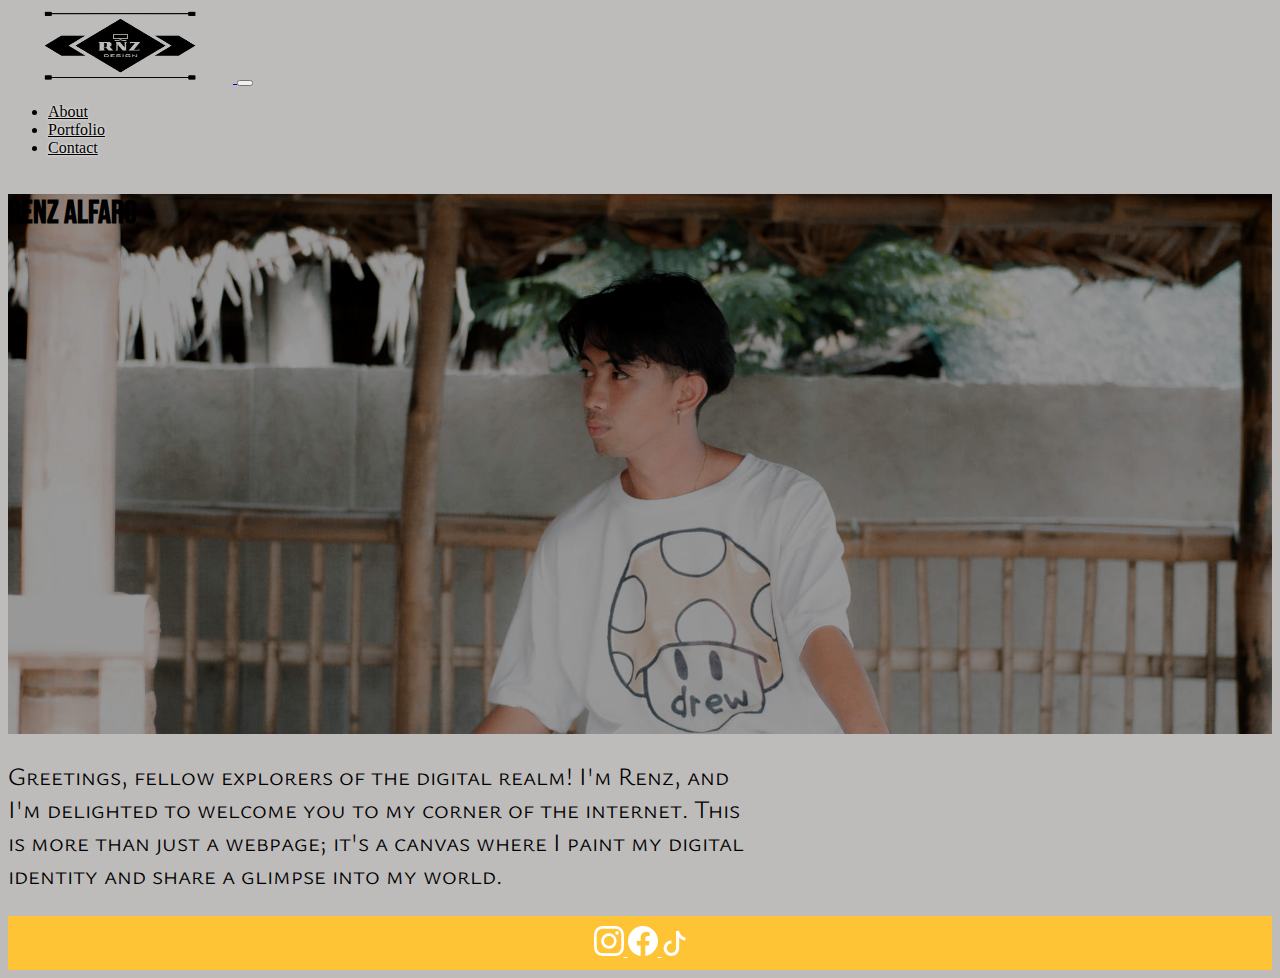
<file: index.html>
<!doctype html>
<html lang="en">
<head>
<!-- Required meta tags -->
<meta charset="u;-8">
<meta name="viewport" content="width=device-width, ini@al-scale=1">
<!-- Bootstrap CSS -->
<link rel="preconnect" href="https://fonts.googleapis.com">
<link rel="preconnect" href="https://fonts.gstatic.com" crossorigin>
<link href="https://fonts.googleapis.com/css2?family=Bebas+Neue&family=Kay+Pho+Du:wght@400;500;600;700&family=Passion+One:wght@400;700;900&family=Roboto:wght@100&family=Ysabeau+SC:wght@1;100;200;300;400;500;600&display=swap" rel="stylesheet">
<link href="https://cdn.jsdelivr.net/npm/bootstrap@5.3.2/dist/css/bootstrap.min.css" rel="stylesheet" integrity="sha384-T3c6CoIi6uLrA9TneNEoa7RxnatzjcDSCmG1MXxSR1GAsXEV/Dwwykc2MPK8M2HN" crossorigin="anonymous">
<link rel="stylesheet" type="text/css" href="starter.css">
<title></title>
</head>
<body>
<div class="container px-0">
<nav class="navbar navbar-expand-lg navbar-light">
<div class="container">
<a class="navbar-brand" href="index.html">
	<img src="Rlogo.png" width="225" height="75" alt="">
	<span class="d-none"></span>
</a> 
 <button class="navbar-toggler"
type="buGon"
data-bs-toggle="collapse"
data-bs-target="#navbarNav"
aria-controls="navbarNav"
aria-expanded="false"
aria-label="Toggle Naviga@on"

<span class="navbar-toggler-icon"></span>
</button>
<div class="collapse navbar-collapse" id="navbarNav">
<ul class="navbar-nav ms-auto text-center">
<li class="nav-item">
<a href="about.html" class="nav-link">About</a>
</li>

<li class="nav-item">
<a href="portfolio.html" class="nav-link">Portfolio</a>
</li>
<li class="nav-item">
<a href="contact.html" class="nav-link">Contact</a>
</li>
</ul>
</div>
</nav>
</div>
<main>
	<header style="background-image: url('IMAGE.jpg')";
	>
		<div class="color-overlay d-flex justify-content-center align-items-center">
			<h1>RENZ ALFARO</h1>
		</div>
	</header>
	<div class="singleCol mx-auto my-5">
		<div class="container">
			<h2 class="text-center"></h2>
			<p class="lead">
				Greetings, fellow explorers of the digital realm! I'm Renz, and I'm delighted to welcome you to my corner of the internet. This is more than just a webpage; it's a canvas where I paint my digital identity and share a glimpse into my world.
				
			</p>
			<p>
				
			</p>
			<p>
				
			</p>
		</div>
	</div>
</main>
<footer class="py-5">
	<div class="d-flex flex-row justify-content-center">
		
		</a>
		<a href="https://www.instagram.com/renxzismy_name/" class="me-4">
			<svg xmlns="http://www.w3.org/2000/svg" width="30" height="30" fill="currentColor" class="bi bi-instagram" viewBox="0 0 16 16">
  <path d="M8 0C5.829 0 5.556.01 4.703.048 3.85.088 3.269.222 2.76.42a3.917 3.917 0 0 0-1.417.923A3.927 3.927 0 0 0 .42 2.76C.222 3.268.087 3.85.048 4.7.01 5.555 0 5.827 0 8.001c0 2.172.01 2.444.048 3.297.04.852.174 1.433.372 1.942.205.526.478.972.923 1.417.444.445.89.719 1.416.923.51.198 1.09.333 1.942.372C5.555 15.99 5.827 16 8 16s2.444-.01 3.298-.048c.851-.04 1.434-.174 1.943-.372a3.916 3.916 0 0 0 1.416-.923c.445-.445.718-.891.923-1.417.197-.509.332-1.09.372-1.942C15.99 10.445 16 10.173 16 8s-.01-2.445-.048-3.299c-.04-.851-.175-1.433-.372-1.941a3.926 3.926 0 0 0-.923-1.417A3.911 3.911 0 0 0 13.24.42c-.51-.198-1.092-.333-1.943-.372C10.443.01 10.172 0 7.998 0h.003zm-.717 1.442h.718c2.136 0 2.389.007 3.232.046.78.035 1.204.166 1.486.275.373.145.64.319.92.599.28.28.453.546.598.92.11.281.24.705.275 1.485.039.843.047 1.096.047 3.231s-.008 2.389-.047 3.232c-.035.78-.166 1.203-.275 1.485a2.47 2.47 0 0 1-.599.919c-.28.28-.546.453-.92.598-.28.11-.704.24-1.485.276-.843.038-1.096.047-3.232.047s-2.39-.009-3.233-.047c-.78-.036-1.203-.166-1.485-.276a2.478 2.478 0 0 1-.92-.598 2.48 2.48 0 0 1-.6-.92c-.109-.281-.24-.705-.275-1.485-.038-.843-.046-1.096-.046-3.233 0-2.136.008-2.388.046-3.231.036-.78.166-1.204.276-1.486.145-.373.319-.64.599-.92.28-.28.546-.453.92-.598.282-.11.705-.24 1.485-.276.738-.034 1.024-.044 2.515-.045v.002zm4.988 1.328a.96.96 0 1 0 0 1.92.96.96 0 0 0 0-1.92zm-4.27 1.122a4.109 4.109 0 1 0 0 8.217 4.109 4.109 0 0 0 0-8.217zm0 1.441a2.667 2.667 0 1 1 0 5.334 2.667 2.667 0 0 1 0-5.334z"/>
</svg>
		</a>

		<a href="https://www.facebook.com/renz.alfaro.35" class="me-4">
			<svg xmlns="http://www.w3.org/2000/svg" width="30" height="30" fill="currentColor" class="bi bi-facebook" viewBox="0 0 16 16">
				<path d="M16 8.049c0-4.446-3.582-8.05-8-8.05C3.58 0-.002 3.603-.002 8.05c0 4.017 2.926 7.347 6.75 7.951v-5.625h-2.03V8.05H6.75V6.275c0-2.017 1.195-3.131 3.022-3.131.876 0 1.791.157 1.791.157v1.98h-1.009c-.993 0-1.303.621-1.303 1.258v1.51h2.218l-.354 2.326H9.25V16c3.824-.604 6.75-3.934 6.75-7.951"/>
			  </svg>
		</a>

		<a href="https://www.tiktok.com/@mist_ken?is_from_webapp=1&sender_device=pc" class="me-4">
			<svg xmlns="http://www.w3.org/2000/svg" width="25" height="25" fill="currentColor" class="bi bi-tiktok" viewBox="0 0 16 16">
				<path d="M9 0h1.98c.144.715.54 1.617 1.235 2.512C12.895 3.389 13.797 4 15 4v2c-1.753 0-3.07-.814-4-1.829V11a5 5 0 1 1-5-5v2a3 3 0 1 0 3 3z"/>
			  </svg>
		</a>
	</div>
</footer>

<!-- Op@onal JavaScript; choose one of the two! -->
<!-- Op@on 1: Bootstrap Bundle with Popper -->
<script src="https://cdn.jsdelivr.net/npm/bootstrap@5.3.2/dist/js/bootstrap.bundle.min.js" integrity="sha384-C6RzsynM9kWDrMNeT87bh95OGNyZPhcTNXj1NW7RuBCsyN/o0jlpcV8Qyq46cDfL" crossorigin="anonymous"></script>
<!-- Op@on 2: Separate Popper and Bootstrap JS -->
<!--
<script src="hGps://cdn.jsdelivr.net/npm/@popperjs/core@2.9.2/dist/umd/popper.min.js"
integrity="sha384-
IQsoLXl5PILFhosVNubq5LC7Qb9DXgDA9i+tQ8Zj3iwWAwPtgFTxbJ8NT4GN1R8p"
crossorigin="anonymous"></script>
<script src="hGps://cdn.jsdelivr.net/npm/bootstrap@5.0.1/dist/js/bootstrap.min.js"
integrity="sha384-
Atwg2Pkwv9vp0ygtn1JAojH0nYbwNJLPhwyoVbhoPwBhjQPR5VtM2+xf0Uwh9KtT"
crossorigin="anonymous"></script>
-->
</body>
</html>
</file>
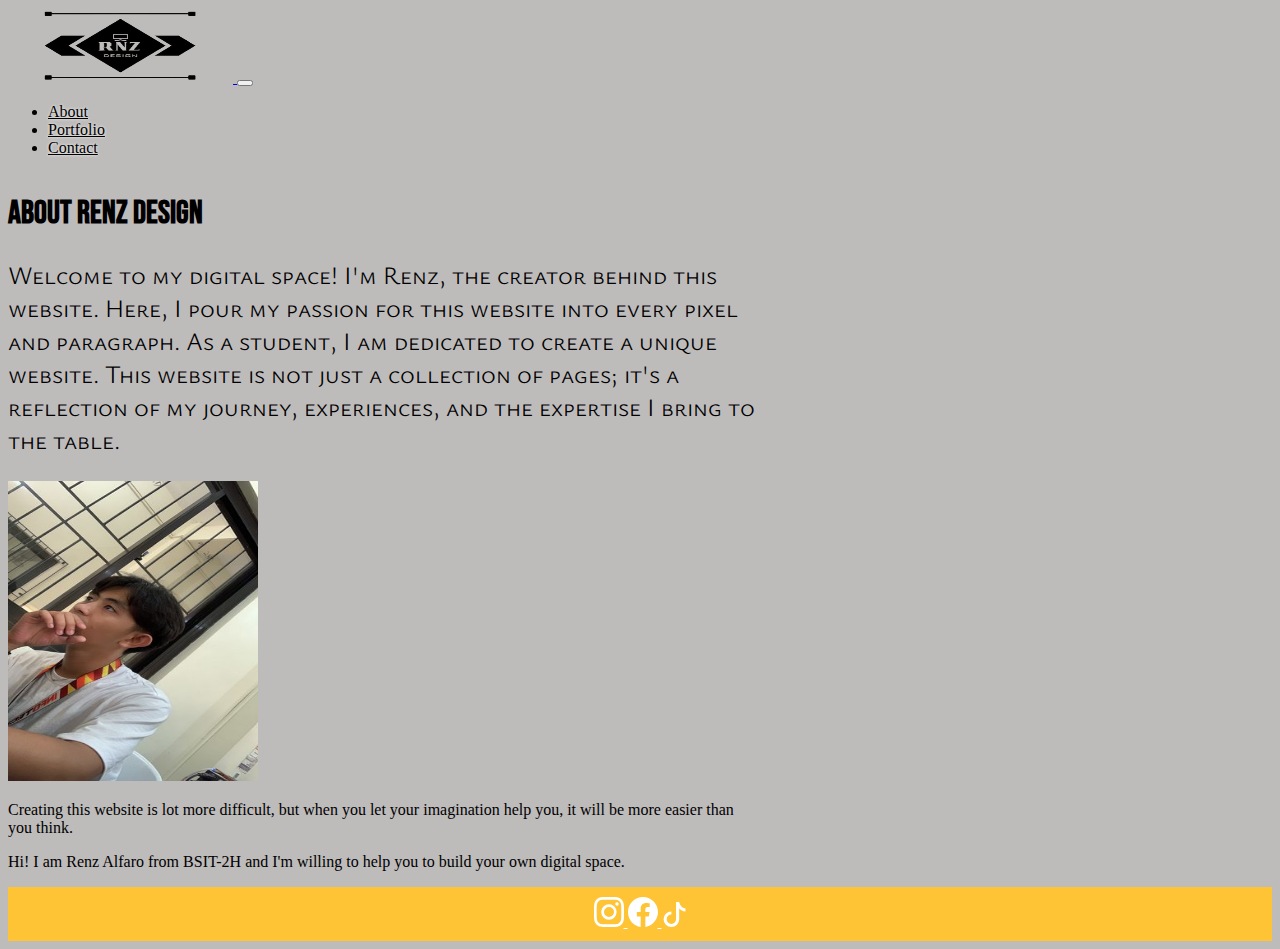
<file: about.html>
<!doctype html>
<html lang="en">
<head>
<!-- Required meta tags -->
<meta charset="u;-8">
<meta name="viewport" content="width=device-width, ini@al-scale=1">
<!-- Bootstrap CSS -->
<link rel="preconnect" href="https://fonts.googleapis.com">
<link rel="preconnect" href="https://fonts.gstatic.com" crossorigin>
<link href="https://fonts.googleapis.com/css2?family=Bebas+Neue&family=Kay+Pho+Du:wght@400;500;600;700&family=Passion+One:wght@400;700;900&family=Roboto:wght@100&family=Ysabeau+SC:wght@1;100;200;300;400;500;600&display=swap" rel="stylesheet">
<link href="https://cdn.jsdelivr.net/npm/bootstrap@5.3.2/dist/css/bootstrap.min.css" rel="stylesheet" integrity="sha384-T3c6CoIi6uLrA9TneNEoa7RxnatzjcDSCmG1MXxSR1GAsXEV/Dwwykc2MPK8M2HN" crossorigin="anonymous">
<link rel="stylesheet" type="text/css" href="starter.css">
<title></title>
</head>
<body>
<div class="container px-0">
<nav class="navbar navbar-expand-lg navbar-light">
<div class="container">
<a class="navbar-brand" href="index.html">
<img src="Rlogo.png" width="225" height="75" alt="">
<span class="d-none"></span>
</a>
 <button class="navbar-toggler"
type="buGon"
data-bs-toggle="collapse"
data-bs-target="#navbarNav"
aria-controls="navbarNav"
aria-expanded="false"
aria-label="Toggle Naviga@on"

<span class="navbar-toggler-icon"></span>
</button>
<div class="collapse navbar-collapse" id="navbarNav">
<ul class="navbar-nav ms-auto text-center">
<li class="nav-item">
<a href="about.html" class="nav-link active">About</a>
</li>

<li class="nav-item">
<a href="portfolio.html" class="nav-link">Portfolio</a>
</li>
<li class="nav-item">
<a href="contact.html" class="nav-link">Contact</a>
</li>
</ul>
</div>
</nav>
</div>
<main>
	<div class="singleCol mx-auto my-2 my-md-4">
		<div class="container overflow-hidden">
			<h1>About Renz Design</h1>
			<p class="lead">Welcome to my digital space! I'm Renz, the creator behind this website. Here, I pour my passion for this website into every pixel and paragraph. As a student, I am dedicated to create a unique website. This website is not just a collection of pages; it's a reflection of my journey, experiences, and the expertise I bring to the table.
				
			</p>
			<p class="text-center">
				<img src="pic.jpg" width="300" height="300" alt="Jon Smith Portrait" class="float-sm-none float-md-end">
			</p>
			<p>Creating this website is lot more difficult, but when you let your imagination help you, it will be more easier than you think.
				
			</p>
			<p>Hi! I am Renz Alfaro from BSIT-2H and I'm willing to help you to build your own digital space. 
				
			</p>
		</div>
	</div>
</main>

<footer class="py-5">
	<div class="d-flex flex-row justify-content-center">
		<a href="https://www.instagram.com/renxzismy_name/" class="me-4">
			<svg xmlns="http://www.w3.org/2000/svg" width="30" height="30" fill="currentColor" class="bi bi-instagram" viewBox="0 0 16 16">
  <path d="M8 0C5.829 0 5.556.01 4.703.048 3.85.088 3.269.222 2.76.42a3.917 3.917 0 0 0-1.417.923A3.927 3.927 0 0 0 .42 2.76C.222 3.268.087 3.85.048 4.7.01 5.555 0 5.827 0 8.001c0 2.172.01 2.444.048 3.297.04.852.174 1.433.372 1.942.205.526.478.972.923 1.417.444.445.89.719 1.416.923.51.198 1.09.333 1.942.372C5.555 15.99 5.827 16 8 16s2.444-.01 3.298-.048c.851-.04 1.434-.174 1.943-.372a3.916 3.916 0 0 0 1.416-.923c.445-.445.718-.891.923-1.417.197-.509.332-1.09.372-1.942C15.99 10.445 16 10.173 16 8s-.01-2.445-.048-3.299c-.04-.851-.175-1.433-.372-1.941a3.926 3.926 0 0 0-.923-1.417A3.911 3.911 0 0 0 13.24.42c-.51-.198-1.092-.333-1.943-.372C10.443.01 10.172 0 7.998 0h.003zm-.717 1.442h.718c2.136 0 2.389.007 3.232.046.78.035 1.204.166 1.486.275.373.145.64.319.92.599.28.28.453.546.598.92.11.281.24.705.275 1.485.039.843.047 1.096.047 3.231s-.008 2.389-.047 3.232c-.035.78-.166 1.203-.275 1.485a2.47 2.47 0 0 1-.599.919c-.28.28-.546.453-.92.598-.28.11-.704.24-1.485.276-.843.038-1.096.047-3.232.047s-2.39-.009-3.233-.047c-.78-.036-1.203-.166-1.485-.276a2.478 2.478 0 0 1-.92-.598 2.48 2.48 0 0 1-.6-.92c-.109-.281-.24-.705-.275-1.485-.038-.843-.046-1.096-.046-3.233 0-2.136.008-2.388.046-3.231.036-.78.166-1.204.276-1.486.145-.373.319-.64.599-.92.28-.28.546-.453.92-.598.282-.11.705-.24 1.485-.276.738-.034 1.024-.044 2.515-.045v.002zm4.988 1.328a.96.96 0 1 0 0 1.92.96.96 0 0 0 0-1.92zm-4.27 1.122a4.109 4.109 0 1 0 0 8.217 4.109 4.109 0 0 0 0-8.217zm0 1.441a2.667 2.667 0 1 1 0 5.334 2.667 2.667 0 0 1 0-5.334z"/>
</svg>
		</a>

		<a href="https://www.facebook.com/renz.alfaro.35" class="me-4">
			<svg xmlns="http://www.w3.org/2000/svg" width="30" height="30" fill="currentColor" class="bi bi-facebook" viewBox="0 0 16 16">
				<path d="M16 8.049c0-4.446-3.582-8.05-8-8.05C3.58 0-.002 3.603-.002 8.05c0 4.017 2.926 7.347 6.75 7.951v-5.625h-2.03V8.05H6.75V6.275c0-2.017 1.195-3.131 3.022-3.131.876 0 1.791.157 1.791.157v1.98h-1.009c-.993 0-1.303.621-1.303 1.258v1.51h2.218l-.354 2.326H9.25V16c3.824-.604 6.75-3.934 6.75-7.951"/>
			  </svg>
		</a>

		<a href="https://www.tiktok.com/@mist_ken?is_from_webapp=1&sender_device=pc" class="me-4">
			<svg xmlns="http://www.w3.org/2000/svg" width="25" height="25" fill="currentColor" class="bi bi-tiktok" viewBox="0 0 16 16">
				<path d="M9 0h1.98c.144.715.54 1.617 1.235 2.512C12.895 3.389 13.797 4 15 4v2c-1.753 0-3.07-.814-4-1.829V11a5 5 0 1 1-5-5v2a3 3 0 1 0 3 3z"/>
			  </svg>
		</a>
		</a>
	</div>
</footer>

<!-- Op@onal JavaScript; choose one of the two! -->
<!-- Op@on 1: Bootstrap Bundle with Popper -->
<script src="https://cdn.jsdelivr.net/npm/bootstrap@5.3.2/dist/js/bootstrap.bundle.min.js" integrity="sha384-C6RzsynM9kWDrMNeT87bh95OGNyZPhcTNXj1NW7RuBCsyN/o0jlpcV8Qyq46cDfL" crossorigin="anonymous"></script>
<!-- Op@on 2: Separate Popper and Bootstrap JS -->
<!--
<script src="hGps://cdn.jsdelivr.net/npm/@popperjs/core@2.9.2/dist/umd/popper.min.js"
integrity="sha384-
IQsoLXl5PILFhosVNubq5LC7Qb9DXgDA9i+tQ8Zj3iwWAwPtgFTxbJ8NT4GN1R8p"
crossorigin="anonymous"></script>
<script src="hGps://cdn.jsdelivr.net/npm/bootstrap@5.0.1/dist/js/bootstrap.min.js"
integrity="sha384-
Atwg2Pkwv9vp0ygtn1JAojH0nYbwNJLPhwyoVbhoPwBhjQPR5VtM2+xf0Uwh9KtT"
crossorigin="anonymous"></script>
-->
</body>
</html>
</file>
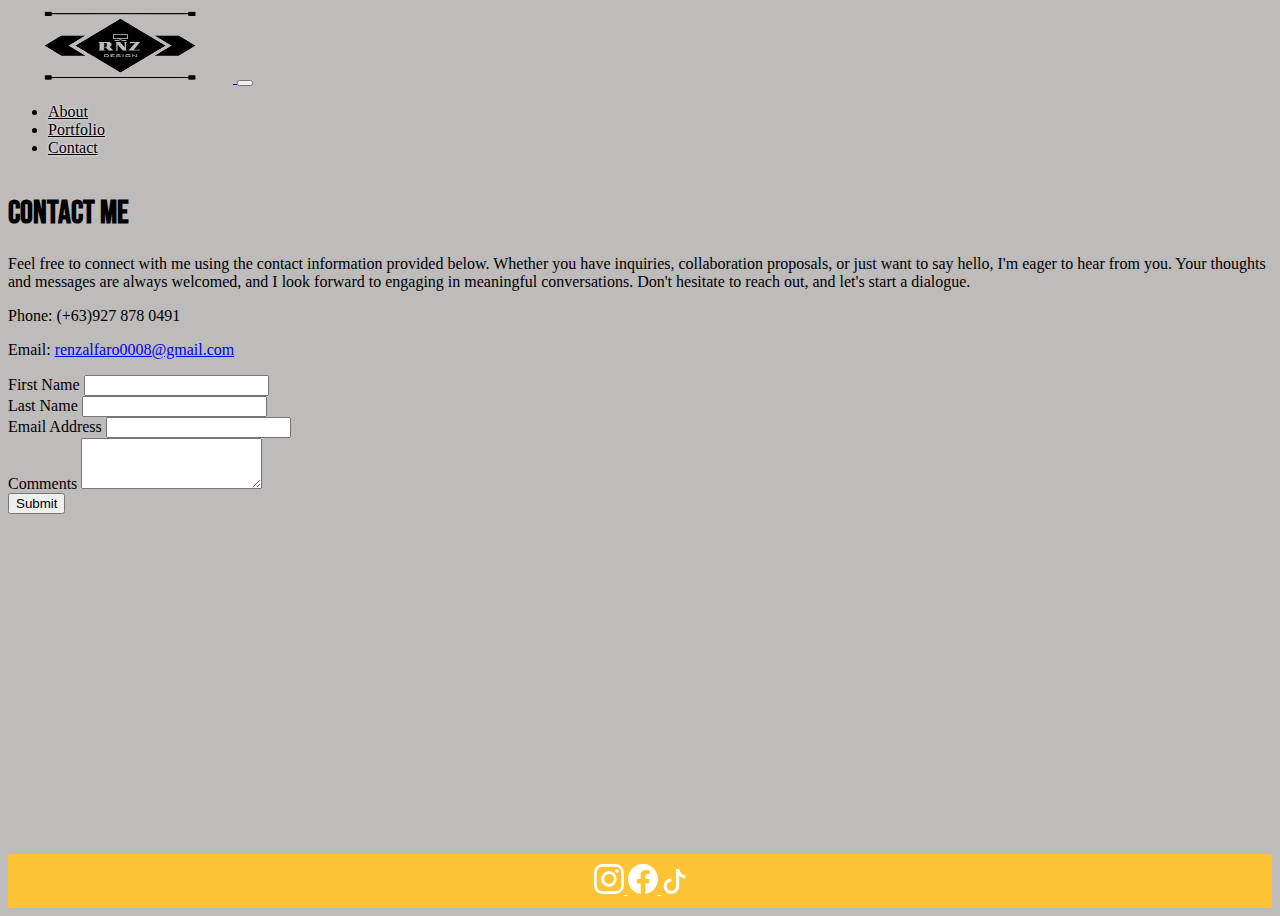
<file: contact.html>
<!doctype html>
<html lang="en">
<head>
<!-- Required meta tags -->
<meta charset="u;-8">
<meta name="viewport" content="width=device-width, ini@al-scale=1">
<!-- Bootstrap CSS -->
<link rel="preconnect" href="https://fonts.googleapis.com">
<link rel="preconnect" href="https://fonts.gstatic.com" crossorigin>
<link href="https://fonts.googleapis.com/css2?family=Bebas+Neue&family=Kay+Pho+Du:wght@400;500;600;700&family=Passion+One:wght@400;700;900&family=Roboto:wght@100&family=Ysabeau+SC:wght@1;100;200;300;400;500;600&display=swap" rel="stylesheet">
<link href="https://cdn.jsdelivr.net/npm/bootstrap@5.3.2/dist/css/bootstrap.min.css" rel="stylesheet" integrity="sha384-T3c6CoIi6uLrA9TneNEoa7RxnatzjcDSCmG1MXxSR1GAsXEV/Dwwykc2MPK8M2HN" crossorigin="anonymous">
<link rel="stylesheet" type="text/css" href="starter.css">
<title></title>
</head>
<body>
<div class="container px-0">
<nav class="navbar navbar-expand-lg navbar-light">
<div class="container">
<a class="navbar-brand" href="index.html">
	<img src="Rlogo.png" width="225" height="75" alt="">
	<span class="d-none"></span>
</a>
 <button class="navbar-toggler"
type="buGon"
data-bs-toggle="collapse"
data-bs-target="#navbarNav"
aria-controls="navbarNav"
aria-expanded="false"
aria-label="Toggle Naviga@on"

<span class="navbar-toggler-icon"></span>
</button>
<div class="collapse navbar-collapse" id="navbarNav">
<ul class="navbar-nav ms-auto text-center">
<li class="nav-item">
<a href="about.html" class="nav-link">About</a>
</li>

<li class="nav-item">
<a href="portfolio.html" class="nav-link">Portfolio</a>
</li>
<li class="nav-item">
<a href="contact.html" class="nav-link active">Contact</a>
</li>
</ul>
</div>
</nav>
</div>
<main>
	<div class="container my-2">
		<h1>Contact Me</h1>
		<div class="row g-5">
			<div class="col-md-6">
				<p>Feel free to connect with me using the contact information provided below. Whether you have inquiries, collaboration proposals, or just want to say hello, I'm eager to hear from you. Your thoughts and messages are always welcomed, and I look forward to engaging in meaningful conversations. Don't hesitate to reach out, and let's start a dialogue.</p>
				<p>Phone: (+63)927 878 0491 </p>
				</p>
				<p>Email: <a href="mailto:renzalfaro0008@gmail.com">renzalfaro0008@gmail.com</a></p>
			</div>
			<div class="col-md-6">
				<form>
					<div class="row g-2">
						<div class="col-12 col-lg-6">
							<label for="firstName" class="form-label">First Name</label>
							<input type="text" name="first-name" class="form-control" id="firstName">
						</div>
						<div class="col-12 col-lg-6">
							<label for="lirstName" class="form-label">Last Name</label>
							<input type="text" name="last-name" class="form-control" id="lastName">
						</div>
						<div class="col-12">
							<label for="email" class="form-label">Email Address</label>
							<input type="email" name="email" class="form-control" id="email">
						</div>
						<div class="col-12">
							<label for="comments" class="form-label">Comments</label>
							<textarea class="form-control" name="comments" id="comments" rows="3"></textarea>
						</div>
						<div class="col-12 mb-1">
							<button type="submit" class="btn btn-primary">Submit</button>
						</div>
					</div>
				</form>
			</div>
		</div>
	</div>
</main>


<footer class="py-5">
	<div class="d-flex flex-row justify-content-center">
        <a href="https://www.instagram.com/renxzismy_name/" class="me-4">
			<svg xmlns="http://www.w3.org/2000/svg" width="30" height="30" fill="currentColor" class="bi bi-instagram" viewBox="0 0 16 16">
  <path d="M8 0C5.829 0 5.556.01 4.703.048 3.85.088 3.269.222 2.76.42a3.917 3.917 0 0 0-1.417.923A3.927 3.927 0 0 0 .42 2.76C.222 3.268.087 3.85.048 4.7.01 5.555 0 5.827 0 8.001c0 2.172.01 2.444.048 3.297.04.852.174 1.433.372 1.942.205.526.478.972.923 1.417.444.445.89.719 1.416.923.51.198 1.09.333 1.942.372C5.555 15.99 5.827 16 8 16s2.444-.01 3.298-.048c.851-.04 1.434-.174 1.943-.372a3.916 3.916 0 0 0 1.416-.923c.445-.445.718-.891.923-1.417.197-.509.332-1.09.372-1.942C15.99 10.445 16 10.173 16 8s-.01-2.445-.048-3.299c-.04-.851-.175-1.433-.372-1.941a3.926 3.926 0 0 0-.923-1.417A3.911 3.911 0 0 0 13.24.42c-.51-.198-1.092-.333-1.943-.372C10.443.01 10.172 0 7.998 0h.003zm-.717 1.442h.718c2.136 0 2.389.007 3.232.046.78.035 1.204.166 1.486.275.373.145.64.319.92.599.28.28.453.546.598.92.11.281.24.705.275 1.485.039.843.047 1.096.047 3.231s-.008 2.389-.047 3.232c-.035.78-.166 1.203-.275 1.485a2.47 2.47 0 0 1-.599.919c-.28.28-.546.453-.92.598-.28.11-.704.24-1.485.276-.843.038-1.096.047-3.232.047s-2.39-.009-3.233-.047c-.78-.036-1.203-.166-1.485-.276a2.478 2.478 0 0 1-.92-.598 2.48 2.48 0 0 1-.6-.92c-.109-.281-.24-.705-.275-1.485-.038-.843-.046-1.096-.046-3.233 0-2.136.008-2.388.046-3.231.036-.78.166-1.204.276-1.486.145-.373.319-.64.599-.92.28-.28.546-.453.92-.598.282-.11.705-.24 1.485-.276.738-.034 1.024-.044 2.515-.045v.002zm4.988 1.328a.96.96 0 1 0 0 1.92.96.96 0 0 0 0-1.92zm-4.27 1.122a4.109 4.109 0 1 0 0 8.217 4.109 4.109 0 0 0 0-8.217zm0 1.441a2.667 2.667 0 1 1 0 5.334 2.667 2.667 0 0 1 0-5.334z"/>
</svg>
		</a>

		<a href="https://www.facebook.com/renz.alfaro.35" class="me-4">
			<svg xmlns="http://www.w3.org/2000/svg" width="30" height="30" fill="currentColor" class="bi bi-facebook" viewBox="0 0 16 16">
				<path d="M16 8.049c0-4.446-3.582-8.05-8-8.05C3.58 0-.002 3.603-.002 8.05c0 4.017 2.926 7.347 6.75 7.951v-5.625h-2.03V8.05H6.75V6.275c0-2.017 1.195-3.131 3.022-3.131.876 0 1.791.157 1.791.157v1.98h-1.009c-.993 0-1.303.621-1.303 1.258v1.51h2.218l-.354 2.326H9.25V16c3.824-.604 6.75-3.934 6.75-7.951"/>
			  </svg>
		</a>

		<a href="https://www.tiktok.com/@mist_ken?is_from_webapp=1&sender_device=pc" class="me-4">
			<svg xmlns="http://www.w3.org/2000/svg" width="25" height="25" fill="currentColor" class="bi bi-tiktok" viewBox="0 0 16 16">
				<path d="M9 0h1.98c.144.715.54 1.617 1.235 2.512C12.895 3.389 13.797 4 15 4v2c-1.753 0-3.07-.814-4-1.829V11a5 5 0 1 1-5-5v2a3 3 0 1 0 3 3z"/>
			  </svg>
		</a>
		</a>
	</div>
</footer>

<!-- Op@onal JavaScript; choose one of the two! -->
<!-- Op@on 1: Bootstrap Bundle with Popper -->
<script src="https://cdn.jsdelivr.net/npm/bootstrap@5.3.2/dist/js/bootstrap.bundle.min.js" integrity="sha384-C6RzsynM9kWDrMNeT87bh95OGNyZPhcTNXj1NW7RuBCsyN/o0jlpcV8Qyq46cDfL" crossorigin="anonymous"></script>
<!-- Op@on 2: Separate Popper and Bootstrap JS -->
<!--
<script src="hGps://cdn.jsdelivr.net/npm/@popperjs/core@2.9.2/dist/umd/popper.min.js"
integrity="sha384-
IQsoLXl5PILFhosVNubq5LC7Qb9DXgDA9i+tQ8Zj3iwWAwPtgFTxbJ8NT4GN1R8p"
crossorigin="anonymous"></script>
<script src="hGps://cdn.jsdelivr.net/npm/bootstrap@5.0.1/dist/js/bootstrap.min.js"
integrity="sha384-
Atwg2Pkwv9vp0ygtn1JAojH0nYbwNJLPhwyoVbhoPwBhjQPR5VtM2+xf0Uwh9KtT"
crossorigin="anonymous"></script>
-->
</body>
</html>
</file>
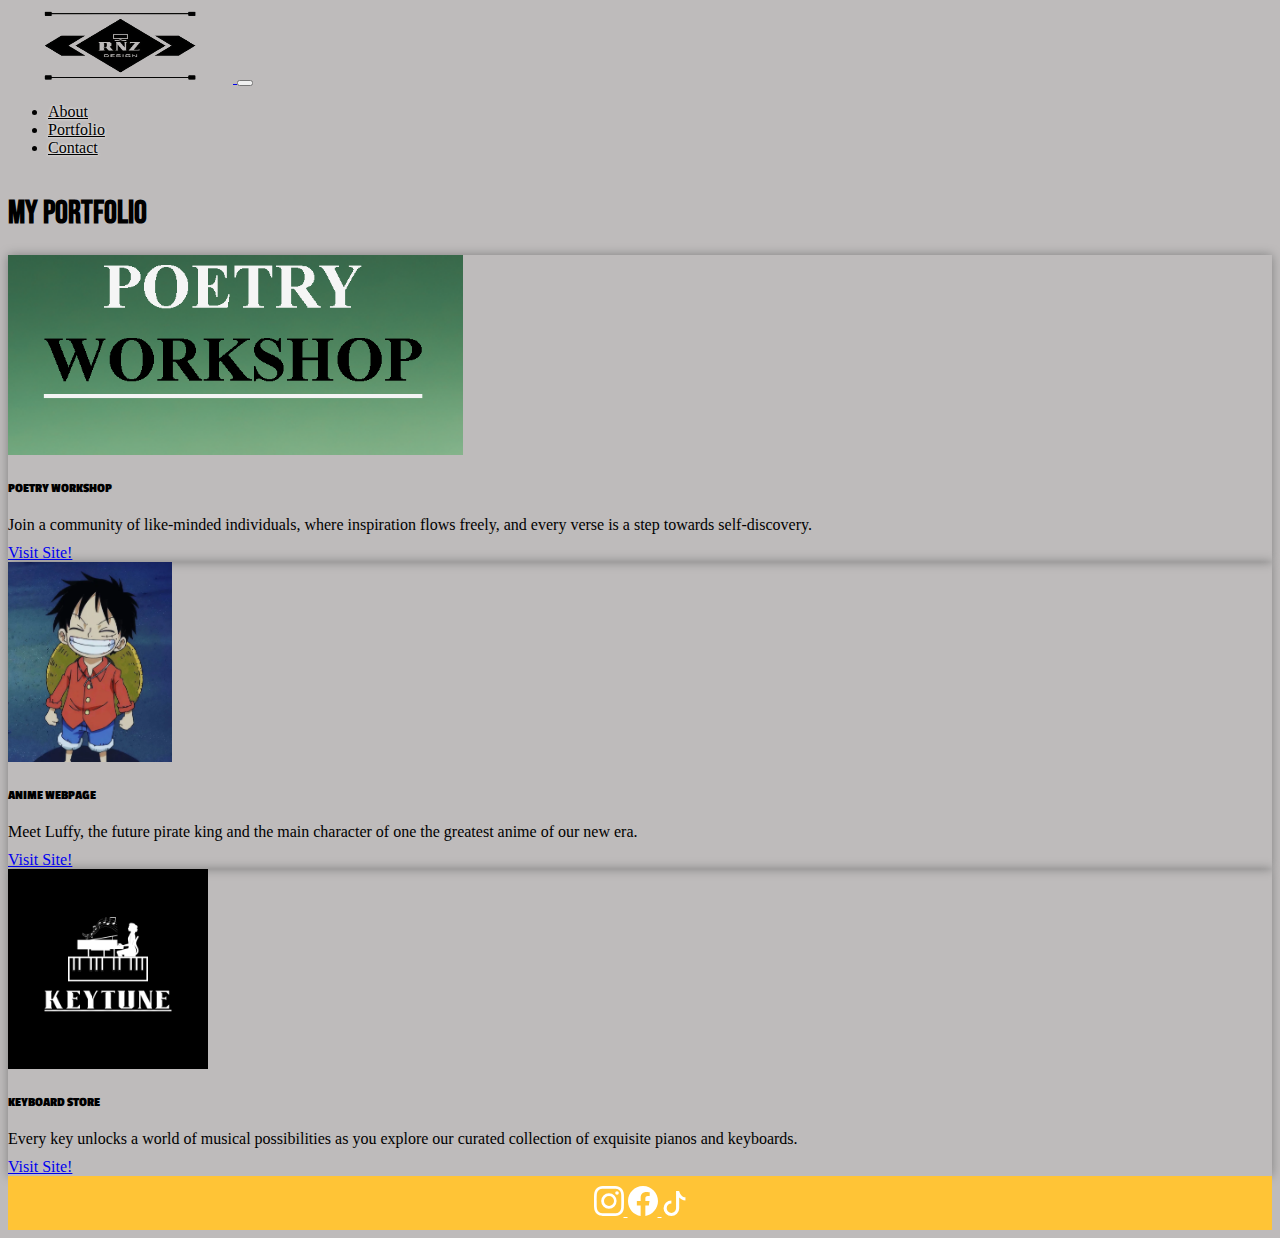
<file: portfolio.html>
<!doctype html>
<html lang="en">
<head>
<!-- Required meta tags -->
<meta charset="u;-8">
<meta name="viewport" content="width=device-width, ini@al-scale=1">
<!-- Bootstrap CSS -->
<link rel="preconnect" href="https://fonts.googleapis.com">
<link rel="preconnect" href="https://fonts.gstatic.com" crossorigin>
<link href="https://fonts.googleapis.com/css2?family=Bebas+Neue&family=Kay+Pho+Du:wght@400;500;600;700&family=Passion+One:wght@400;700;900&family=Roboto:wght@100&family=Ysabeau+SC:wght@1;100;200;300;400;500;600&display=swap" rel="stylesheet">
<link href="https://fonts.googleapis.com/css2?family=Roboto:wght@100&display=swap" rel="stylesheet">
<link href="https://cdn.jsdelivr.net/npm/bootstrap@5.3.2/dist/css/bootstrap.min.css" rel="stylesheet" integrity="sha384-T3c6CoIi6uLrA9TneNEoa7RxnatzjcDSCmG1MXxSR1GAsXEV/Dwwykc2MPK8M2HN" crossorigin="anonymous">
<link rel="stylesheet" type="text/css" href="starter.css">
<title></title>
</head>
<body>
<div class="container px-0">
<nav class="navbar navbar-expand-lg navbar-light">
<div class="container">
<a class="navbar-brand" href="index.html">
	<img src="Rlogo.png" width="225" height="75" alt="">
	<span class="d-none"></span>
</a>
 <button class="navbar-toggler"
type="buGon"
data-bs-toggle="collapse"
data-bs-target="#navbarNav"
aria-controls="navbarNav"
aria-expanded="false"
aria-label="Toggle Naviga@on"

<span class="navbar-toggler-icon"></span>
</button>
<div class="collapse navbar-collapse" id="navbarNav">
<ul class="navbar-nav ms-auto text-center">
<li class="nav-item">
<a href="about.html" class="nav-link">About</a>
</li>

<li class="nav-item">
<a href="portfolio.html" class="nav-link">Portfolio</a>
</li>
<li class="nav-item">
<a href="contact.html" class="nav-link">Contact</a>
</li>
</ul>
</div>
</nav>
</div>
<main>
	<div class="container my-2 py-md-4">
		<h1>My Portfolio</h1>
		<div class="row mt-1 g-md-3">
		<div class="col-12 col-md-6 col-lg-4">
			<div class="card">
				<img src="pwd.png" alt="img" class="card-img-top"/>
				<div class="card-body">
					<h5 class="card-title">POETRY WORKSHOP</h5>
						<p class="card-text">Join a community of like-minded individuals, where inspiration flows freely, and every verse is a step towards self-discovery. 
						</p>
							<a href="https://rnz666.github.io/WS02-POETRY-WORKSHOP/" class="btn btn-outline-dark">Visit Site!</a>
				</div>
			</div>
		</div>
		<div class="col-12 col-md-6 col-lg-4">
			<div class="card">
				<img src="luffy.jpg" alt="img" class="card-img-top"/>
				<div class="card-body">
					<h5 class="card-title">ANIME WEBPAGE</h5>
						<p class="card-text">Meet Luffy, the future pirate king and the main character of one the greatest anime of our new era.
						
						</p>
							<a href="https://rnz666.github.io/WS02-MID1--/" class="btn btn-outline-dark">Visit Site!</a>
				</div>
			</div>
		</div>
		<div class="col-12 col-md-6 col-lg-4">
			<div class="card">
				<img src="KEYTUNE.png" alt="img" class="card-img-top"/>
				<div class="card-body">
					<h5 class="card-title">KEYBOARD STORE</h5>
						<p class="card-text">Every key unlocks a world of musical possibilities as you explore our curated collection of exquisite pianos and keyboards.
						
						</p>
							<a href="https://rnz666.github.io/WS02-KEYBOARD-STORE/" class="btn btn-outline-dark">Visit Site!</a>
				</div>
			</div>
		</div>
		</div>
	</div>
</main>


<footer class="py-5">
	<div class="d-flex flex-row justify-content-center">
        <a href="https://www.instagram.com/renxzismy_name/" class="me-4">
			<svg xmlns="http://www.w3.org/2000/svg" width="30" height="30" fill="currentColor" class="bi bi-instagram" viewBox="0 0 16 16">
  <path d="M8 0C5.829 0 5.556.01 4.703.048 3.85.088 3.269.222 2.76.42a3.917 3.917 0 0 0-1.417.923A3.927 3.927 0 0 0 .42 2.76C.222 3.268.087 3.85.048 4.7.01 5.555 0 5.827 0 8.001c0 2.172.01 2.444.048 3.297.04.852.174 1.433.372 1.942.205.526.478.972.923 1.417.444.445.89.719 1.416.923.51.198 1.09.333 1.942.372C5.555 15.99 5.827 16 8 16s2.444-.01 3.298-.048c.851-.04 1.434-.174 1.943-.372a3.916 3.916 0 0 0 1.416-.923c.445-.445.718-.891.923-1.417.197-.509.332-1.09.372-1.942C15.99 10.445 16 10.173 16 8s-.01-2.445-.048-3.299c-.04-.851-.175-1.433-.372-1.941a3.926 3.926 0 0 0-.923-1.417A3.911 3.911 0 0 0 13.24.42c-.51-.198-1.092-.333-1.943-.372C10.443.01 10.172 0 7.998 0h.003zm-.717 1.442h.718c2.136 0 2.389.007 3.232.046.78.035 1.204.166 1.486.275.373.145.64.319.92.599.28.28.453.546.598.92.11.281.24.705.275 1.485.039.843.047 1.096.047 3.231s-.008 2.389-.047 3.232c-.035.78-.166 1.203-.275 1.485a2.47 2.47 0 0 1-.599.919c-.28.28-.546.453-.92.598-.28.11-.704.24-1.485.276-.843.038-1.096.047-3.232.047s-2.39-.009-3.233-.047c-.78-.036-1.203-.166-1.485-.276a2.478 2.478 0 0 1-.92-.598 2.48 2.48 0 0 1-.6-.92c-.109-.281-.24-.705-.275-1.485-.038-.843-.046-1.096-.046-3.233 0-2.136.008-2.388.046-3.231.036-.78.166-1.204.276-1.486.145-.373.319-.64.599-.92.28-.28.546-.453.92-.598.282-.11.705-.24 1.485-.276.738-.034 1.024-.044 2.515-.045v.002zm4.988 1.328a.96.96 0 1 0 0 1.92.96.96 0 0 0 0-1.92zm-4.27 1.122a4.109 4.109 0 1 0 0 8.217 4.109 4.109 0 0 0 0-8.217zm0 1.441a2.667 2.667 0 1 1 0 5.334 2.667 2.667 0 0 1 0-5.334z"/>
</svg>
		</a>

		<a href="https://www.facebook.com/renz.alfaro.35" class="me-4">
			<svg xmlns="http://www.w3.org/2000/svg" width="30" height="30" fill="currentColor" class="bi bi-facebook" viewBox="0 0 16 16">
				<path d="M16 8.049c0-4.446-3.582-8.05-8-8.05C3.58 0-.002 3.603-.002 8.05c0 4.017 2.926 7.347 6.75 7.951v-5.625h-2.03V8.05H6.75V6.275c0-2.017 1.195-3.131 3.022-3.131.876 0 1.791.157 1.791.157v1.98h-1.009c-.993 0-1.303.621-1.303 1.258v1.51h2.218l-.354 2.326H9.25V16c3.824-.604 6.75-3.934 6.75-7.951"/>
			  </svg>
		</a>

		<a href="https://www.tiktok.com/@mist_ken?is_from_webapp=1&sender_device=pc" class="me-4">
			<svg xmlns="http://www.w3.org/2000/svg" width="25" height="25" fill="currentColor" class="bi bi-tiktok" viewBox="0 0 16 16">
				<path d="M9 0h1.98c.144.715.54 1.617 1.235 2.512C12.895 3.389 13.797 4 15 4v2c-1.753 0-3.07-.814-4-1.829V11a5 5 0 1 1-5-5v2a3 3 0 1 0 3 3z"/>
			  </svg>
		</a>
	</div>
</footer>

<!-- Op@onal JavaScript; choose one of the two! -->
<!-- Op@on 1: Bootstrap Bundle with Popper -->
<script src="https://cdn.jsdelivr.net/npm/bootstrap@5.3.2/dist/js/bootstrap.bundle.min.js" integrity="sha384-C6RzsynM9kWDrMNeT87bh95OGNyZPhcTNXj1NW7RuBCsyN/o0jlpcV8Qyq46cDfL" crossorigin="anonymous"></script>
<!-- Op@on 2: Separate Popper and Bootstrap JS -->
<!--
<script src="hGps://cdn.jsdelivr.net/npm/@popperjs/core@2.9.2/dist/umd/popper.min.js"
integrity="sha384-
IQsoLXl5PILFhosVNubq5LC7Qb9DXgDA9i+tQ8Zj3iwWAwPtgFTxbJ8NT4GN1R8p"
crossorigin="anonymous"></script>
<script src="hGps://cdn.jsdelivr.net/npm/bootstrap@5.0.1/dist/js/bootstrap.min.js"
integrity="sha384-
Atwg2Pkwv9vp0ygtn1JAojH0nYbwNJLPhwyoVbhoPwBhjQPR5VtM2+xf0Uwh9KtT"
crossorigin="anonymous"></script>
-->
</body>
</html>
</file>
<file: starter.css>
main{
    flex: 1;
}
body {
    display: flex;
    flex-direction: column;
    min-height: 100vh;
    background-color: #bebbbb;

   
}

a.me-4:hover svg {
    fill: #bebbbb;
}

a:hover svg.bi-instagram {
    fill: #bebbbb;
}

.card:hover {
    transform: scale(1.05);
    transition: transform 0.3s ease-in-out;
    box-shadow: 0 4px 8px rgba(0, 0, 0, 0.1);
}

.card {
    animation: fadeIn 0.8s ease-in-out;
    box-shadow:gray 0 0 10px ;
}

.card-title{
    font-family: 'Passion One', sans-serif;
    margin-bottom: 20px;
    
}

.card-text{
    margin-bottom: 10px;
}

.card-img-top{
    height: 200px;
    
}

.color-overlay {
    background-color: rgba(0, 0, 0, 0.4);
    min-height: 60vh;
}

.custom-margin {
    margin-top: 6rem; 
    margin-bottom: 6rem; 
}

footer {
    background-color: #ffc436;
    color: white;
    text-align: center;
    padding: 10px;
    
}

footer a {
    color: rgb(255, 255, 255);
    
}

footer:hover {
    color: #000000;
}

h1 {
    animation: slideInFromLeft 0.8s ease-in-out;
    font-family: 'Bebas Neue', sans-serif;
}

header {
    background: no-repeat center center;
    background-size: cover;
    color: rgb(0, 0, 0);
}

.lead{
    
    font-family: 'Ysabeau SC', sans-serif;
    font-weight: 300;
    font-size: 25px;
}

.nav-item{
    
    border-radius: 1px;
    
}
.nav-link{ 
    transition: all 0.3s ease;
    color: rgb(0, 0, 0);
    text-shadow:0 0 3px rgb(255, 255, 255);
    
  }
  .nav-link:hover{
    background:linear-gradient(#ffc436, rgb(132, 132, 132));
    border-radius: 5px;
}

.singleCol {
    
    max-width: 750px;
}

.text-center img{
    height: 300px;
    width: 250px;
}



@media (max-width: 767.98px) {
    .color-overlay {
        min-height: 30vh;
    }
}




@keyframes fadeIn {
    from {
        opacity: 0;
        transform: translateY(-20px);
    }
    to {
        opacity: 1;
        transform: translateY(0);
    }
}

@keyframes slideInFromLeft {
    from {
        opacity: 0;
        transform: translateX(-100%);
    }
    to {
        opacity: 1;
        transform: translateX(0);
    }
}
</file>
